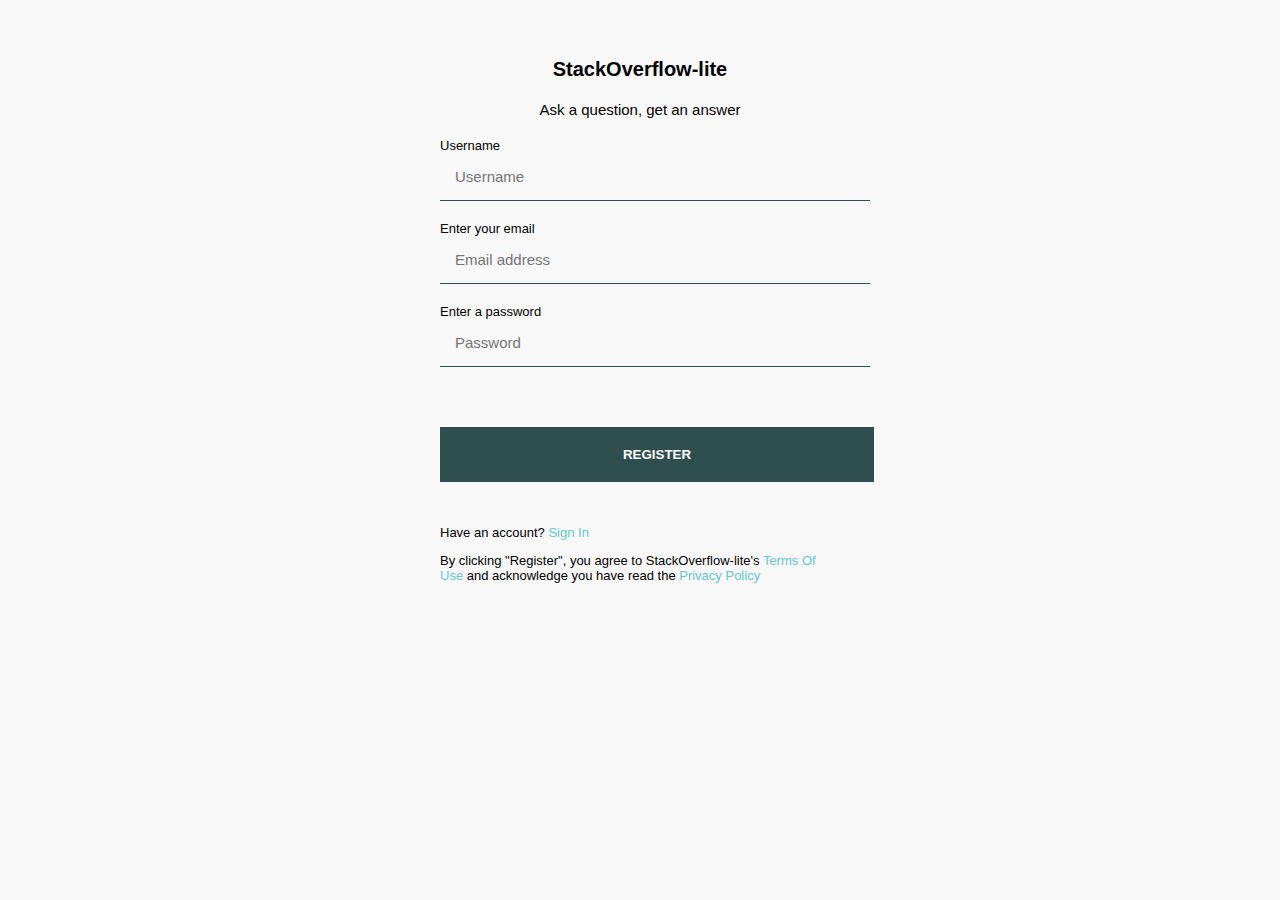
<file: index.html>
<!DOCTYPE html>
<html lang="en">

<head>
    <meta charset="UTF-8">
    <meta name="viewport" content="width=device-width, initial-scale=1.0">
    <link type="text/css" rel="stylesheet" href="./static/main.css">
    <title>StackOverflow-lite</title>
</head>

<body>
    <div class="content">
        <div class="heading">
            <h1>StackOverflow-lite</h1>
            <h2>Ask a question, get an answer</h2>
        </div>
        <div>
            <form action="./templates/home.html">
                <div id="user-name">
                    <label>Username</label>
                    <input type="text" name="first_name" placeholder="Username" required>
                </div>
                <div class="email-field">
                    <label>Enter your email</label>
                    <input type="email" name="email" placeholder="Email address" required>
                </div>
                <div class="password-field">
                    <label>Enter a password</label>
                    <input type="password" name="password" placeholder="Password" required>
                </div>
                <div class="submitBtn">
                    <button type="submit">REGISTER</button>
                </div>
            </form>
        </div>
        <div>
            <p>Have an account?
                <a href="templates/sign_in.html">Sign In</a>
            </p>
        </div>
        <footer>
            <p>By clicking "Register", you agree to StackOverflow-lite's
                <a href='#'>Terms Of Use</a> and acknowledge you have read the
                <a href='#'>Privacy Policy</a>
            </p>
        </footer>
    </div>
</body>

</html>
</file>
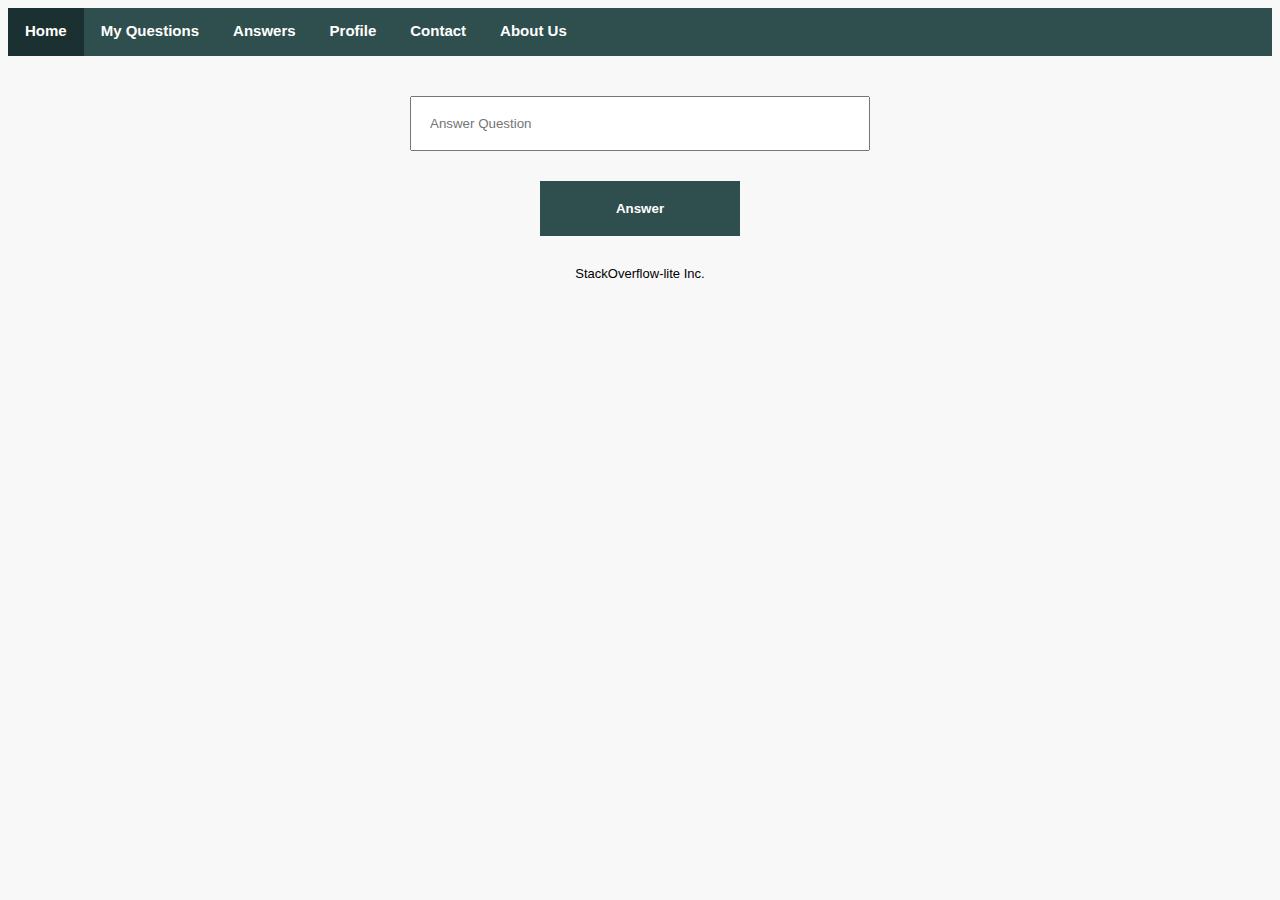
<file: templates/answer_question.html>
<!DOCTYPE html>
<html lang="en">

<head>
    <meta charset="UTF-8">
    <meta name="viewport" content="width=device-width, initial-scale=1.0">
    <link rel="stylesheet" href="../static/answer_question.css">
    <script src="home.js"></script>
    <title>StackOverflow-lite</title>
</head>

<body>
    <div class="nav-bar">
        <div class="topnav" id="myTopnav">
            <a href="home.html" class="active">Home</a>
            <a href="questions.html">My Questions</a>
            <a href="answers.html">Answers</a>
            <a href="profile.html">Profile</a>
            <a href="contact.html">Contact</a>
            <a href="about.htlm">About Us</a>
            <a href="javascript:void(0);" class="icon" onclick="myFunction(this)">
                <div class="container" onclick="">
                    <div class="bar1"></div>
                    <div class="bar2"></div>
                    <div class="bar3"></div>
                </div>
            </a>
        </div>
    </div>
    <div class="content">
        <div class="flex-container">
            <input type="text" name="add-answer" placeholder="Answer Question">
            <button href="questions.html">Answer</button>
        </div>
    </div>
    <footer>
        StackOverflow-lite Inc.
    </footer>
</body>

</html>
</file>
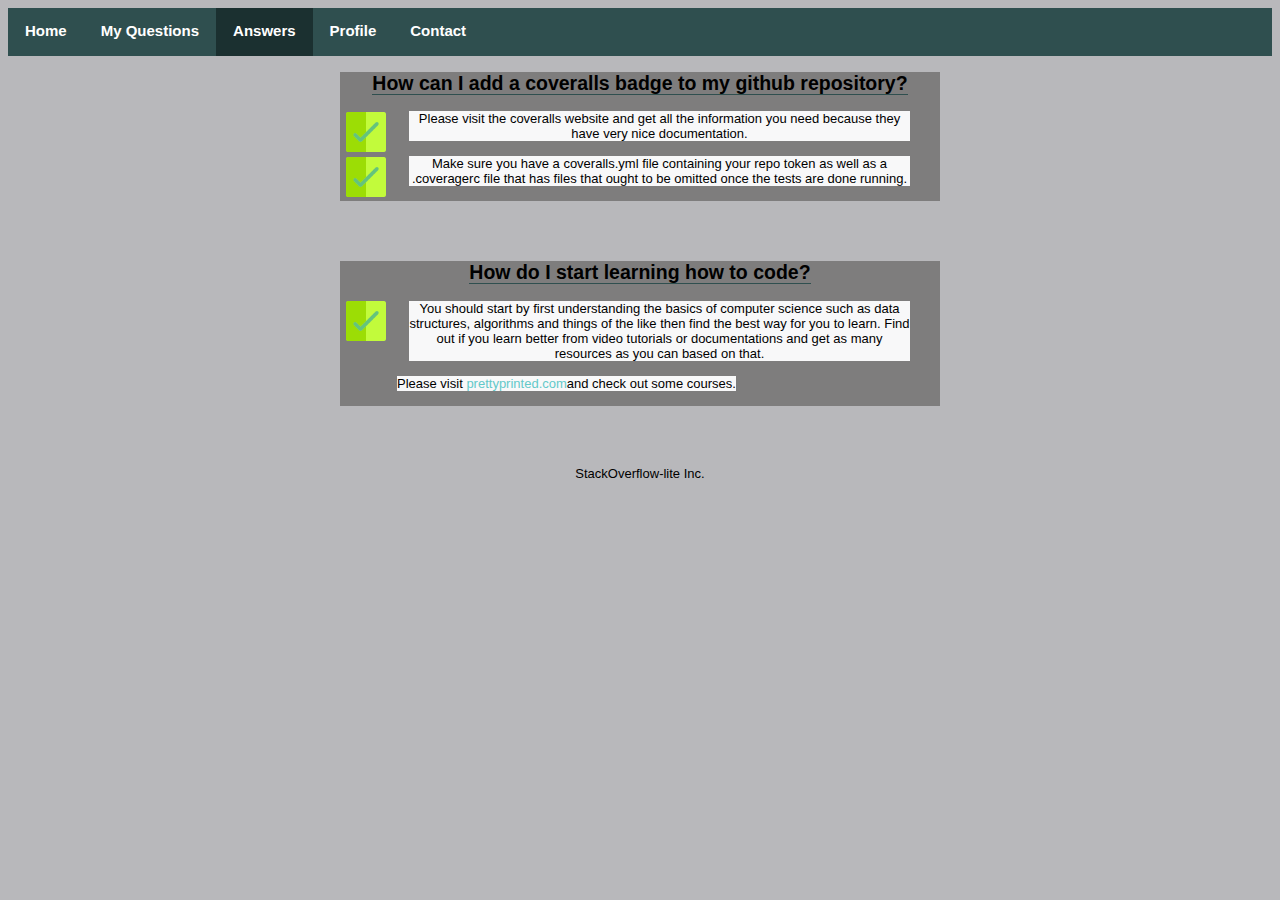
<file: templates/answers.html>
<!DOCTYPE html>
<html lang="en">

<head>
    <meta charset="UTF-8">
    <meta name="viewport" content="width=device-width, initial-scale=1.0">
    <link rel="stylesheet" href="../static/questions.css">
    <script src="../JS/home.js"></script>
    <title>StackOverflow-lite</title>
</head>

<body>
    <div class="nav-bar">
        <div class="topnav" id="myTopnav">
            <a href="home.html">Home</a>
            <a href="questions.html">My Questions</a>
            <a href="answers.html" class="active">Answers</a>
            <a href="profile.html">Profile</a>
            <a href="contact.html">Contact</a>
            <a href="javascript:void(0);" class="icon" onclick="myFunction(this)">
                <div class="container" onclick="">
                    <div class="bar1"></div>
                    <div class="bar2"></div>
                    <div class="bar3"></div>
                </div>
            </a>
        </div>
    </div>
    <div class="content">
        <div class="question">
            <div>
                <div class="label">
                    <h2>
                        <label>
                            How can I add a coveralls badge to my github repository?
                        </label>
                    </h2>
                </div>
                <div class="wrap">
                    <div id="button">
                        <button>
                            <img src="../Icons/like.png" alt="Accept Answer">
                        </button>
                    </div>
                    <div class="paragraph">
                        Please visit the coveralls website and get all the information you need because they have very nice documentation.
                    </div>
                </div>
                <div class="wrap">
                    <div id="button">
                        <button>
                            <img src="../Icons/like.png" alt="Accept Answer">
                        </button>
                    </div>
                    <div class="paragraph">
                        Make sure you have a coveralls.yml file containing your repo token as well as a .coveragerc file that has files that ought
                        to be omitted once the tests are done running.
                    </div>
                </div>
            </div>
        </div>
        <div class="question">
            <div>
                <div class="label">
                    <h2>
                        <label>
                            How do I start learning how to code?
                        </label>
                    </h2>
                </div>
                <div class="wrap">
                    <div id="button">
                        <button>
                            <img src="../Icons/like.png" alt="Accept Answer">
                        </button>
                    </div>
                    <div class="paragraph">
                        You should start by first understanding the basics of computer science such as data structures, algorithms and things of
                        the like then find the best way for you to learn. Find out if you learn better from video tutorials
                        or documentations and get as many resources as you can based on that.
                    </div>
                </div>
                <div class="wrap">
                    <div class="paragraph">
                        Please visit
                        <a href="https://prettyprinted.com">prettyprinted.com</a>and check out some courses.
                    </div>
                </div>
            </div>
        </div>
    </div>
    <footer>
        StackOverflow-lite Inc.
    </footer>
</body>

</html>
</file>
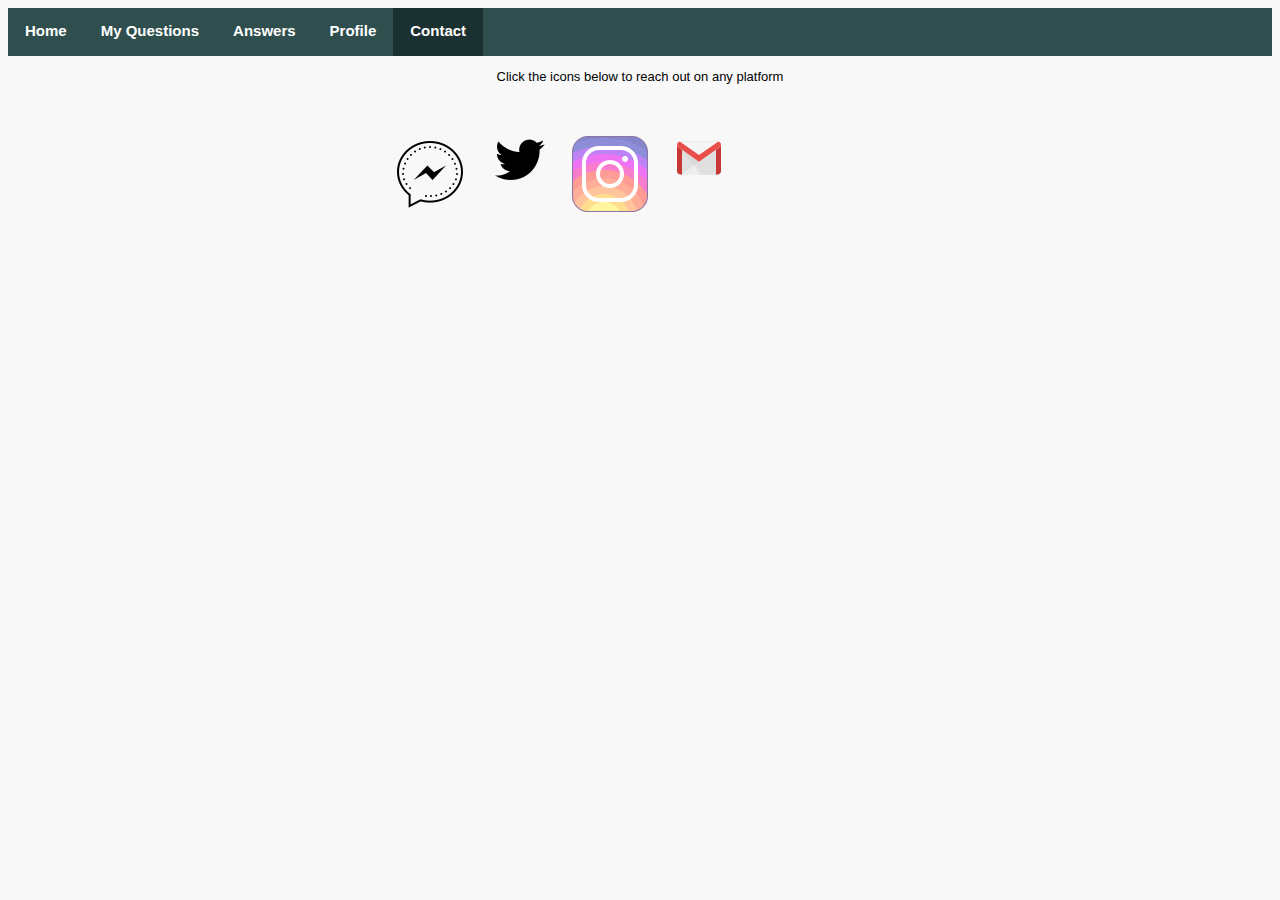
<file: templates/contact.html>
<!DOCTYPE html>
<html lang="en">

<head>
    <meta charset="UTF-8">
    <meta name="viewport" content="width=device-width, initial-scale=1.0">
    <link rel="stylesheet" href="../static/contact.css">
    <script src="home.js"></script>
    <title>StackOverflow-lite</title>
</head>

<body>
    <div class="nav-bar">
        <div class="topnav" id="myTopnav">
            <a href="home.html">Home</a>
            <a href="questions.html">My Questions</a>
            <a href="answers.html">Answers</a>
            <a href="profile.html">Profile</a>
            <a href="contact.html" class="active">Contact</a>
            <a href="javascript:void(0);" class="icon" onclick="myFunction(this)">
                <div class="container" onclick="">
                    <div class="bar1"></div>
                    <div class="bar2"></div>
                    <div class="bar3"></div>
                </div>
            </a>
        </div>
    </div>
    <div class="content">
        <div class="contacts">
            <p>Click the icons below to reach out on any platform</p>
        </div>
        <div class="wrap">
            <a href="#">
                <img src="../Icons/facebook-icon.png" alt="facebook icon">
            </a>
            <a href="">
                <img src="../Icons/twitter.png" alt="twitter icon">
            </a>
            <a href="">
                <img src="../Icons/instagram.png" alt="instagram icon">
            </a>
            <a href="">
                <img src="../Icons/gmail.png" alt="gmail icon">
            </a>
        </div>
    </div>
</body>

</html>
</file>
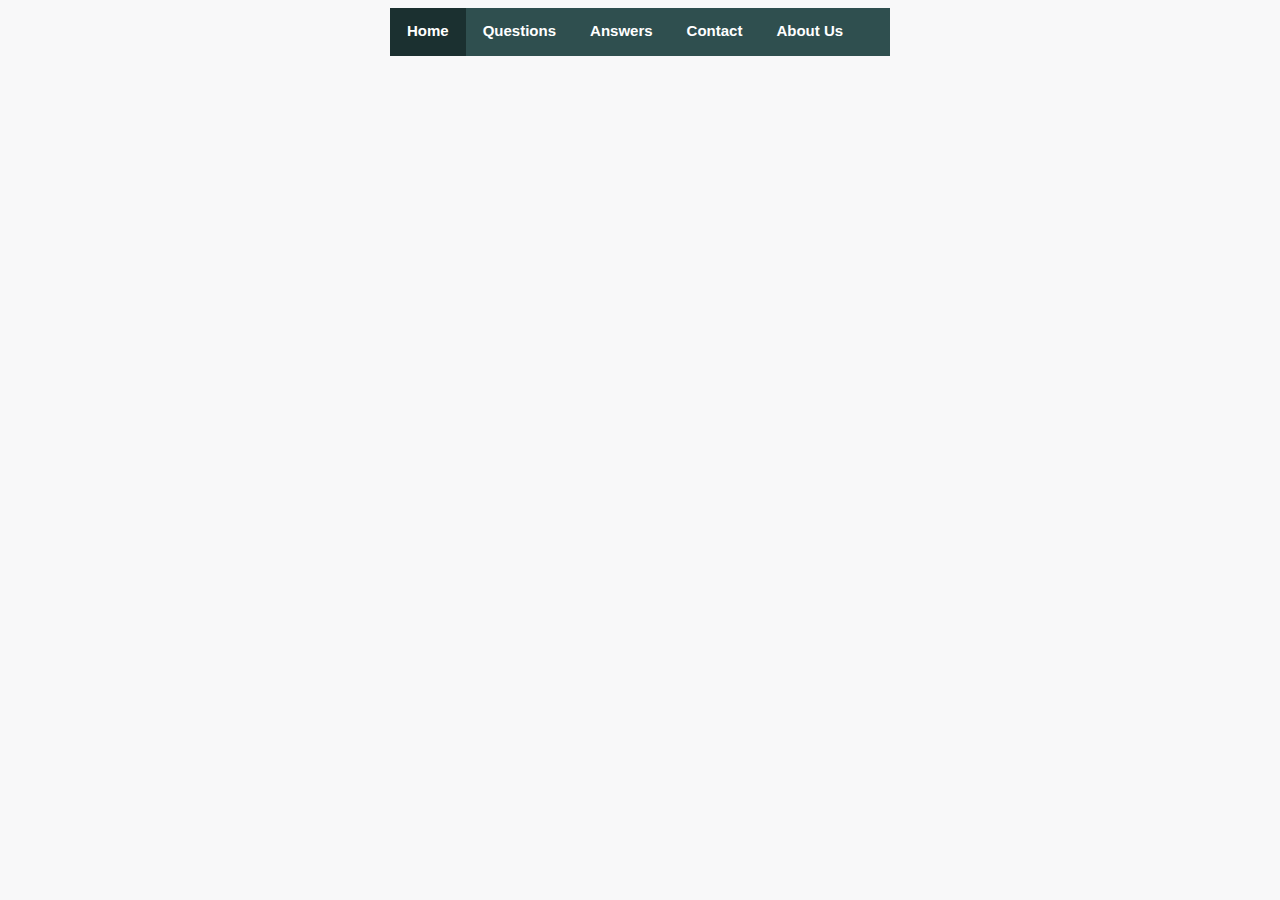
<file: templates/home.html>
<!DOCTYPE html>
<html lang="en">

<head>
    <meta charset="UTF-8">
    <meta name="viewport" content="width=device-width, initial-scale=1.0">
    <link type="text/css" rel="stylesheet" href="../static/home.css">
    <link rel="stylesheet" href="https://cdnjs.cloudflare.com/ajax/libs/font-awesome/4.7.0/css/font-awesome.min.css">
    <script src="home.js"></script>
    <title>StackOverflow-lite</title>
</head>

<body>
    <div class="content">
        <div class="nav-bar">
            <div class="topnav" id="myTopnav">
                <a href="#home" class="active">Home</a>
                <a href="#news">Questions</a>
                <a href="#contact">Answers</a>
                <a href="#about">Contact</a>
                <a href="#about">About Us</a>
                <a href="javascript:void(0);" class="icon" onclick="myFunction(this)">
                    <div class="container" onclick="">
                        <div class="bar1"></div>
                        <div class="bar2"></div>
                        <div class="bar3"></div>
                    </div>
                </a>

            </div>
        </div>

    </div>

</body>

</html>
</file>
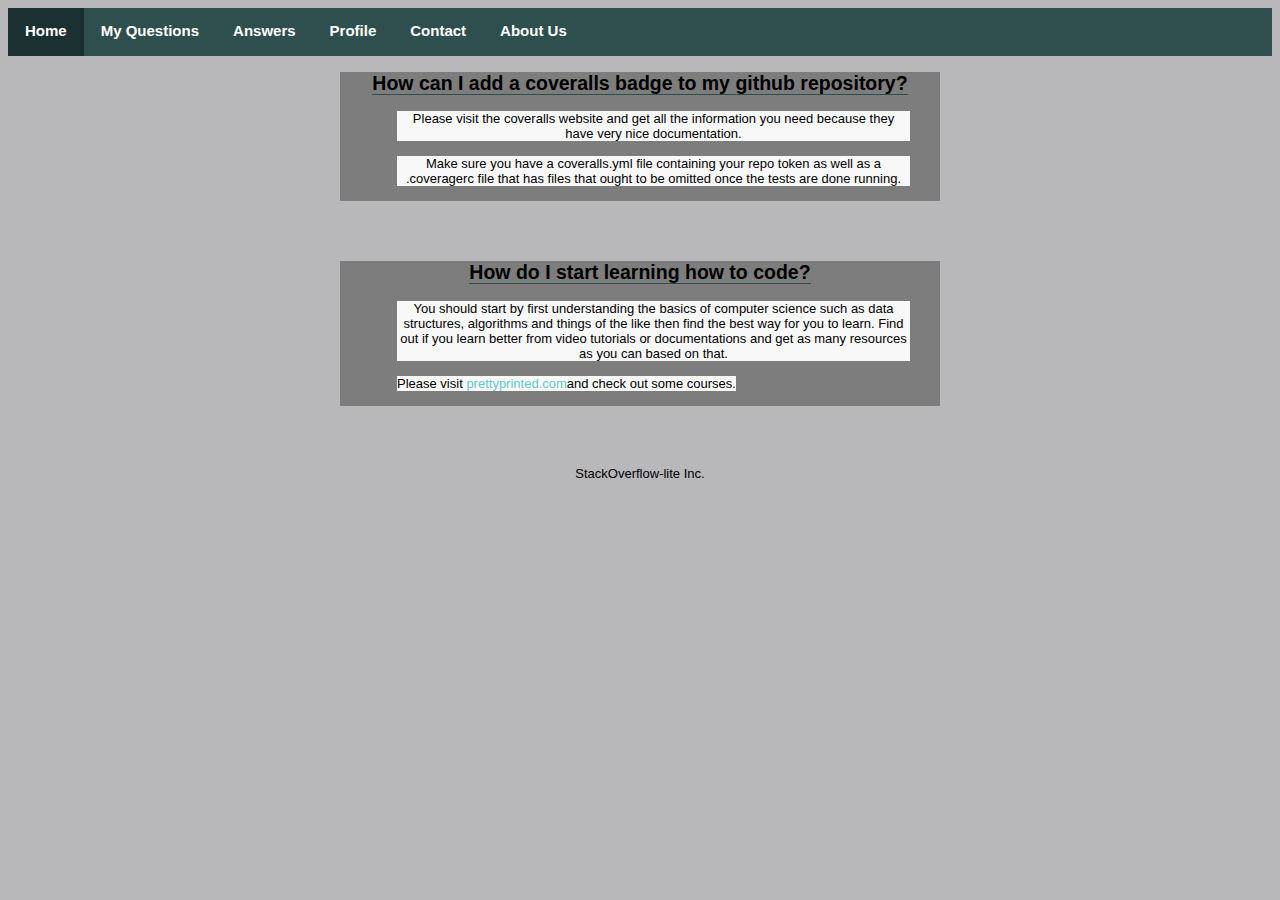
<file: templates/more_answers.html>
<!DOCTYPE html>
<html lang="en">

<head>
    <meta charset="UTF-8">
    <meta name="viewport" content="width=device-width, initial-scale=1.0">
    <link rel="stylesheet" href="../static/questions.css">
    <script src="home.js"></script>
    <title>StackOverflow-lite</title>
</head>

<body>
    <div class="nav-bar">
        <div class="topnav" id="myTopnav">
            <a href="home.html" class="active">Home</a>
            <a href="questions.html">My Questions</a>
            <a href="answers.html">Answers</a>
            <a href="profile.html">Profile</a>
            <a href="contact.html">Contact</a>
            <a href="about.htlm">About Us</a>
            <a href="javascript:void(0);" class="icon" onclick="myFunction(this)">
                <div class="container" onclick="">
                    <div class="bar1"></div>
                    <div class="bar2"></div>
                    <div class="bar3"></div>
                </div>
            </a>
        </div>
    </div>
    <div class="content">
        <div class="question">
            <div>
                <div class="label">
                    <h2>
                        <label>
                            How can I add a coveralls badge to my github repository?
                        </label>
                    </h2>
                </div>
                <div class="wrap">
                    <div class="paragraph">
                        Please visit the coveralls website and get all the information you need because they have very nice documentation.
                    </div>
                </div>
                <div class="wrap">
                    <div class="paragraph">
                        Make sure you have a coveralls.yml file containing your repo token as well as a .coveragerc file that has files that ought
                        to be omitted once the tests are done running.
                    </div>
                </div>
            </div>
        </div>
        <div class="question">
            <div>
                <div class="label">
                    <h2>
                        <label>
                            How do I start learning how to code?
                        </label>
                    </h2>
                </div>
                <div class="wrap">
                    <div class="paragraph">
                        You should start by first understanding the basics of computer science such as data structures, algorithms and things of
                        the like then find the best way for you to learn. Find out if you learn better from video tutorials
                        or documentations and get as many resources as you can based on that.
                    </div>
                </div>
                <div class="wrap">
                    <div class="paragraph">
                        Please visit
                        <a href="https://prettyprinted.com">prettyprinted.com</a>and check out some courses.
                    </div>
                </div>
            </div>
        </div>
    </div>
    <footer>
        StackOverflow-lite Inc.
    </footer>
</body>

</html>
</file>
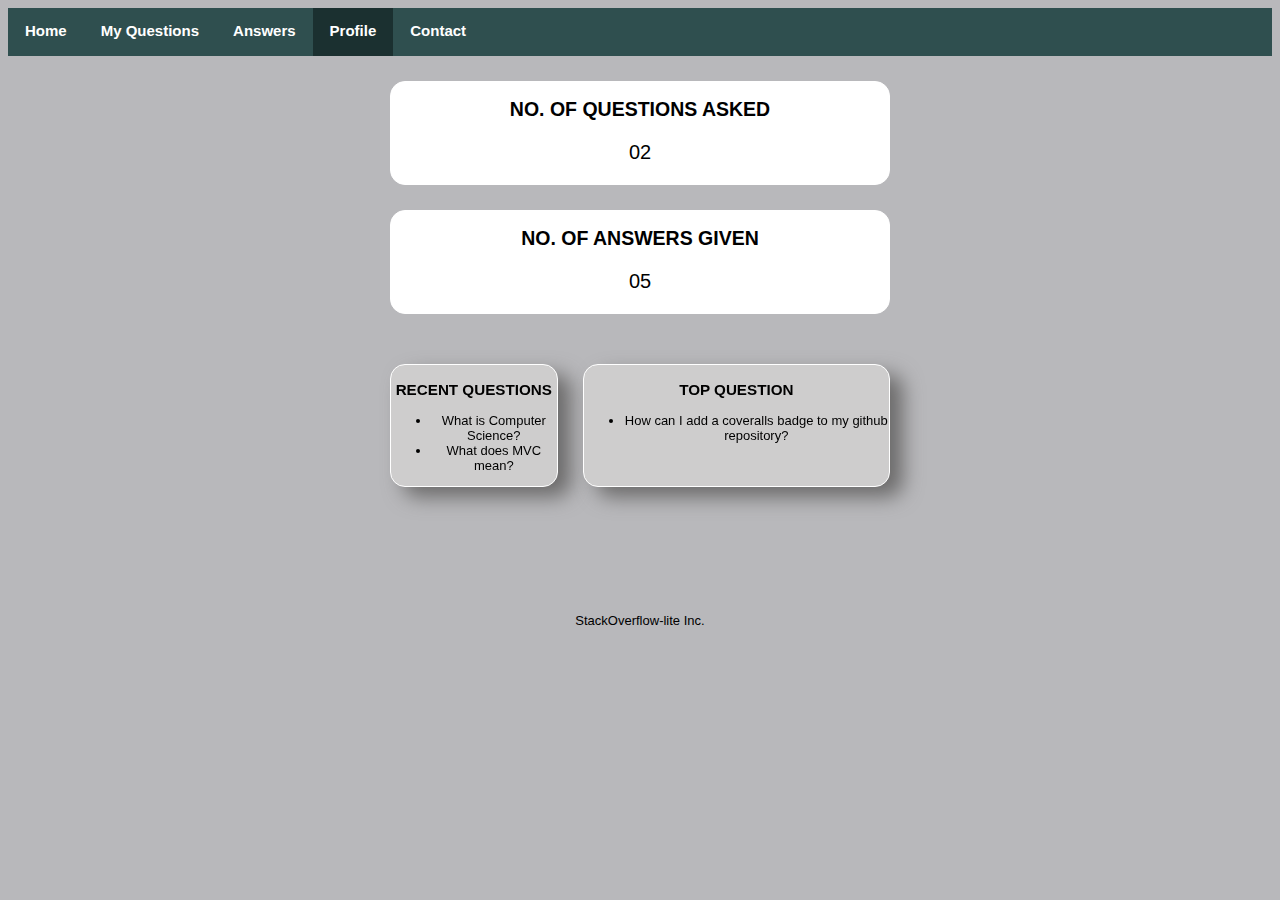
<file: templates/profile.html>
<!DOCTYPE html>
<html lang="en">

<head>
    <meta charset="UTF-8">
    <meta name="viewport" content="width=device-width, initial-scale=1.0">
    <link rel="stylesheet" href="../static/profile.css">
    <script src="home.js"></script>
    <title>StackOverflow-lite</title>
</head>

<body>
    <div class="nav-bar">
        <div class="topnav" id="myTopnav">
            <a href="home.html">Home</a>
            <a href="questions.html">My Questions</a>
            <a href="answers.html">Answers</a>
            <a href="profile.html" class="active">Profile</a>
            <a href="contact.html">Contact</a>
            <a href="javascript:void(0);" class="icon" onclick="myFunction(this)">
                <div class="container" onclick="">
                    <div class="bar1"></div>
                    <div class="bar2"></div>
                    <div class="bar3"></div>
                </div>
            </a>
        </div>
    </div>
    <div class="content">
        <div class="questions-asked">
            <h2>
                NO. OF QUESTIONS ASKED
            </h2>
            <p>
                02
            </p>
        </div>
        <div class="ans-given">
            <h2>
                NO. OF ANSWERS GIVEN
            </h2>
            <p>
                05
            </p>
        </div>
        <div class="wrap">
            <div class="recent">
                <h3>
                    RECENT QUESTIONS
                </h3>
                <ul>
                    <li>What is Computer Science?</li>
                    <li>What does MVC mean?</li>
                </ul>
            </div>
            <div class="top">
                <h3>
                    TOP QUESTION
                </h3>
                <ul>
                    <li>How can I add a coveralls badge to my github repository?</li>
                </ul>
            </div>
        </div>
    </div>
    <footer>
        StackOverflow-lite Inc.
    </footer>
</body>

</html>
</file>
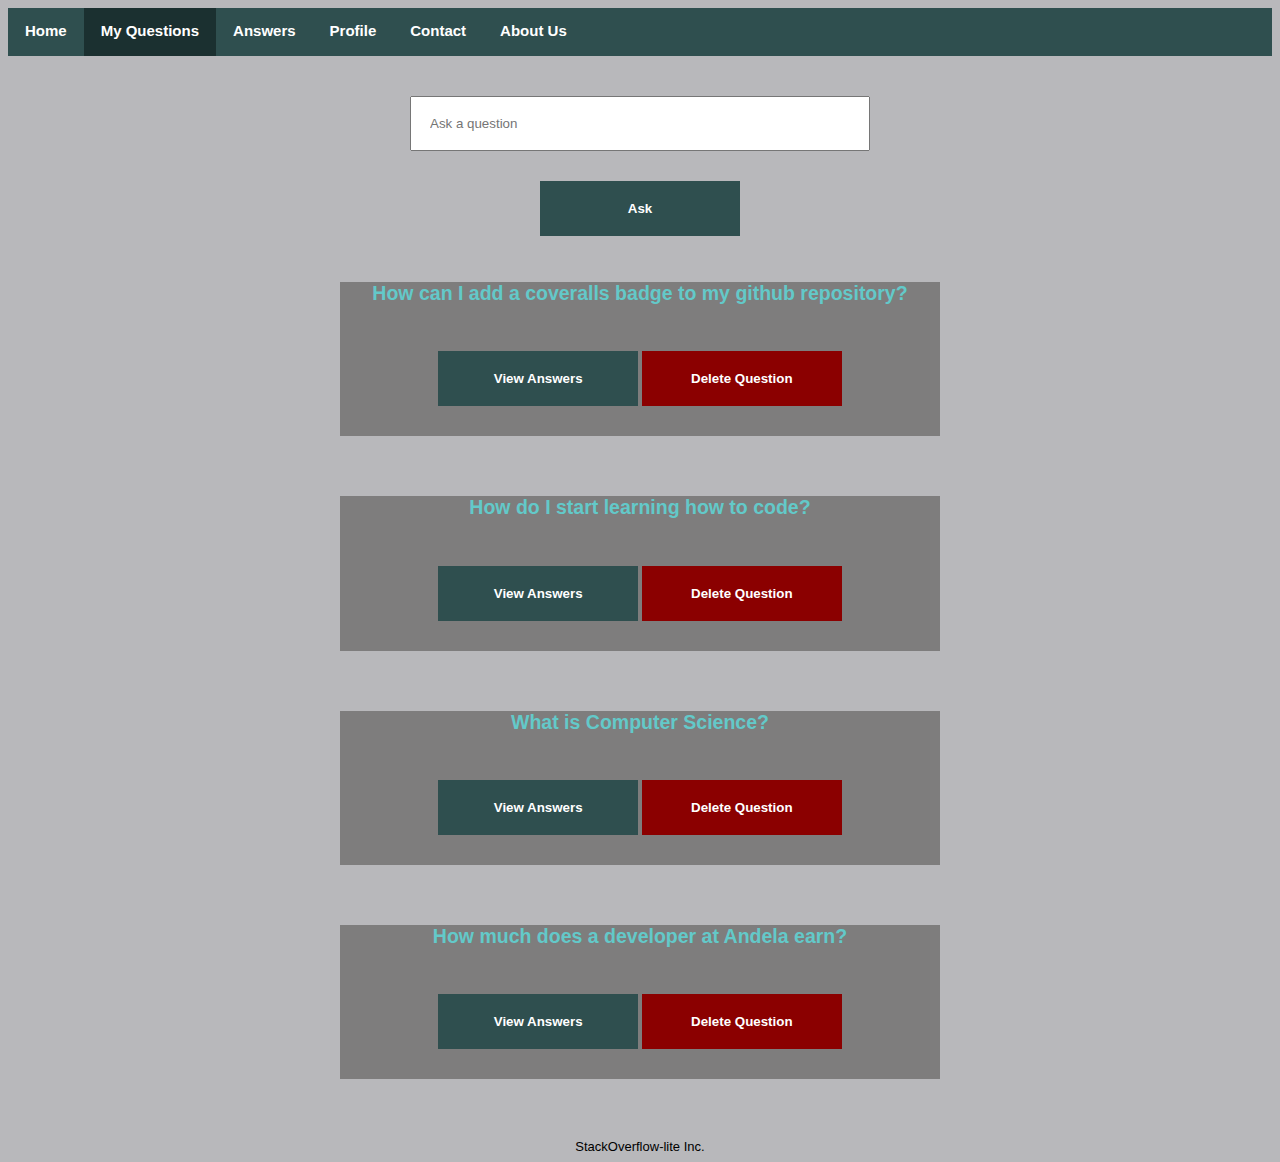
<file: templates/questions.html>
<!DOCTYPE html>
<html lang="en">

<head>
    <meta charset="UTF-8">
    <meta name="viewport" content="width=device-width, initial-scale=1.0">
    <link rel="stylesheet" href="../static/questions.css">
    <script src="home.js"></script>
    <title>StackOverflow-lite</title>
</head>

<body>
    <div class="nav-bar">
        <div class="topnav" id="myTopnav">
            <a href="home.html">Home</a>
            <a href="questions.html" class="active">My Questions</a>
            <a href="answers.html">Answers</a>
            <a href="profile.html">Profile</a>
            <a href="contact.html">Contact</a>
            <a href="about.htlm">About Us</a>
            <a href="javascript:void(0);" class="icon" onclick="myFunction(this)">
                <div class="container" onclick="">
                    <div class="bar1"></div>
                    <div class="bar2"></div>
                    <div class="bar3"></div>
                </div>
            </a>
        </div>
    </div>
    <div class="content">
        <div class="flex-container">
            <input type="text" name="add-question" placeholder="Ask a question">
            <button href="questions.html">Ask</button>
        </div>
        <div class="question">
            <h2>
                <a href="answers.html">How can I add a coveralls badge to my github repository?</a>
            </h2>
            <a href="answers.html">
                <button>View Answers</button>
            </a>
            <button id="delete-btn" href="#">Delete Question</button>
        </div>
        <div class="question">
            <h2>
                <a href="answers.html">How do I start learning how to code?</a>
            </h2>
            <a href="answers.html">
                <button>View Answers</button>
            </a>
            <button id="delete-btn" href="#">Delete Question</button>
        </div>
        <div class="question">
            <h2>
                <a href="answers.html">What is Computer Science?</a>
            </h2>
            <a href="answers.html">
                <button>View Answers</button>
            </a>
            <button id="delete-btn" href="#">Delete Question</button>
        </div>
        <div class="question">
            <h2>
                <a href="answers.html">How much does a developer at Andela earn?</a>
            </h2>
            <a href="answers.html">
                <button>View Answers</button>
            </a>
            <button id="delete-btn" href="#">Delete Question</button>
        </div>
    </div>
    <footer>
        StackOverflow-lite Inc.
    </footer>
</body>

</html>
</file>
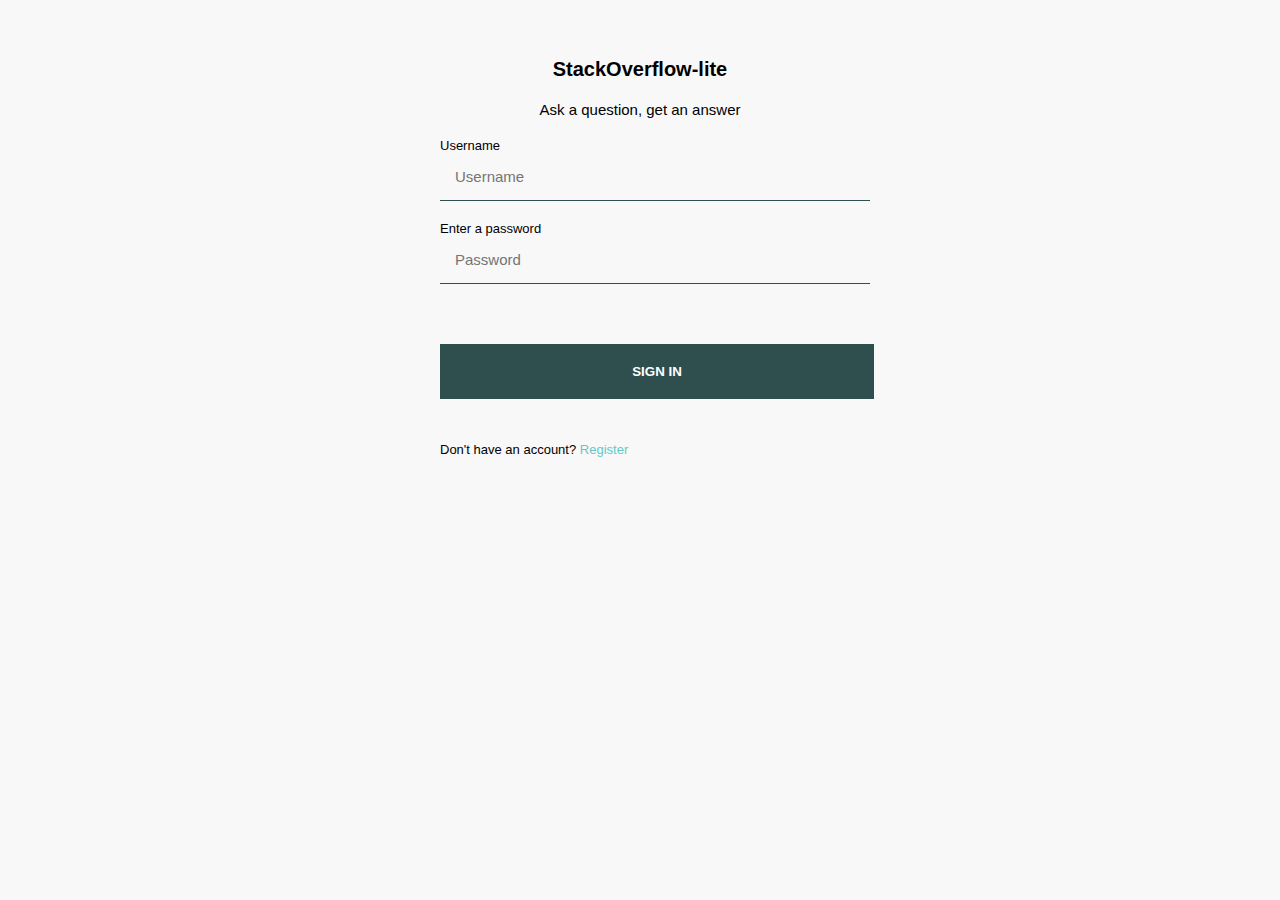
<file: templates/sign_in.html>
<!DOCTYPE html>
<html lang="en">

<head>
    <meta charset="UTF-8">
    <meta name="viewport" content="width=device-width, initial-scale=1.0">
    <link type="text/css" rel="stylesheet" href="../static/main.css">
    <title>StackOverflow-lite</title>
</head>

<body>
    <div class="content">
        <div class="heading">
            <h1>StackOverflow-lite</h1>
            <h2>Ask a question, get an answer</h2>
        </div>
        <div>
            <form action="home.html">
                <div id="user-name">
                    <label>Username</label>
                    <input type="text" name="first_name" placeholder="Username" required>
                </div>
                <div class="password-field">
                    <label>Enter a password</label>
                    <input type="password" name="password" placeholder="Password" required>
                </div>
                <div class="submitBtn">
                    <button type="submit">SIGN IN</button>
                </div>
            </form>
        </div>
        <div>
            <p>Don't have an account?
                <a href="../index.html">Register</a>
            </p>
        </div>
    </div>
</body>

</html>
</file>
<file: static/main.css>
body {
    background-color: #f8f8f9;
    font-family: ff-clan-web-pro, "Helvetica Neue", Helvetica, Arial, sans-serif;
    font-size: 10px;
}

label {
    font-size: 13px;
    font-weight: 200;
    margin-bottom: 20px;
}

input {
    margin: 0 auto;
    display: block;
    padding: 15px;
    width: 100%;
    margin-bottom: 20px;
    font-size: 15px;
    border: none;
    outline: none;
    border-bottom: 1px solid darkslategray;
    background-color: #f8f8f9;
}

.content {
    max-width: 400px;
    margin: 0 auto;
    padding-top: 50px;
}

h1 {
    margin: 0 auto;
    font-weight: 600;
    padding-bottom: 20px;
}

h2 {
    margin: 0 auto;
    font-weight: 300;
    padding-bottom: 20px;
}

.heading {
    margin: 0 auto;
    text-align: center;
}

button {
    width: 434px;
    background-color: darkslategray;
    color: #ffffff;
    text-align: center;
    height: 55px;
    border-color: darkslategray;
    outline: 0;
    border: 0;
    font-weight: 600;
    margin-bottom: 30px;
    margin-top: 40px;
}

button:hover {
    cursor: pointer;
    background-color: rgb(27, 48, 48);
    transition: 0.7s;
}

a {
    text-decoration: none;
    color: rgb(99, 201, 201);
}

p {
    font-size: 13px;
}

@media only screen and (max-width: 490px) {
    p {
        font-size: 12px;
    }

    input {
        margin: 0 auto;
        display: block;
        padding: 15px;
        width: 404px;
        margin-bottom: 20px;
        font-size: 15px;
        border: none;
        outline: none;
        border-bottom: 1px solid darkslategray;
        background-color: #f8f8f9;
    }

    .content {
        max-width: 430px;
        margin: 0 auto;
    }
}

@media only screen and (max-width: 450px) {
    p {
        font-size: 11px;
    }

    input {
        margin: 0 auto;
        display: block;
        padding: 15px;
        width: 300px;
        margin-bottom: 20px;
        font-size: 15px;
        border: none;
        outline: none;
        border-bottom: 1px solid darkslategray;
        background-color: #f8f8f9;
    }

    button {
        width: 330px;
    }

    .content {
        max-width: 330px;
        margin: 0 auto;
    }
}

@media only screen and (max-width: 400px) {
    p {
        font-size: 10px;
    }

    input {
        margin: 0 auto;
        display: block;
        padding: 15px;
        width: 300px;
        margin-bottom: 20px;
        font-size: 15px;
        border: none;
        outline: none;
        border-bottom: 1px solid darkslategray;
        background-color: #f8f8f9;
    }

    button {
        width: 330px;
    }

    .content {
        max-width: 330px;
        margin: 0 auto;
    }
}
</file>
<file: static/answer_question.css>
body {
    background-color: #f8f8f9;
    font-family: ff-clan-web-pro, "Helvetica Neue", Helvetica, Arial, sans-serif;
    font-size: 13px;
    text-align: center;
}

.nav-bar {
    background-color: darkslategray;
    overflow: hidden;
    margin-top: 0;
}

.nav-bar a {
    display: block;
    padding: 40px;
    float: left;
    text-align: center;
    padding: 14px 17px;
    font-weight: bold;
    font-size: 15px;
    height: 20px;
}

.nav-bar a:hover {
    background-color: rgb(27, 48, 48);
}

.active {
    background-color: rgb(27, 48, 48);
    height: 20px;
}

.nav-bar .icon {
    display: none;
}

a {
    text-decoration: none;
    color: #ffffff;
}

button {
    width: 200px;
    background-color: darkslategray;
    color: #ffffff;
    text-align: center;
    height: 55px;
    border-color: darkslategray;
    outline: 0;
    border: 0;
    font-weight: 600;
    margin-bottom: 30px;
    margin-top: 30px;
}

button:hover {
    cursor: pointer;
    background-color: rgb(27, 48, 48);
    transition: 0.7s;
}

.content {
    width: 600px;
    margin-top: 40px;
    margin: 0 auto;
}

.flex-container {
    margin-top: 40px;
    width: 100%;
}

.flex-container>input {
    padding: 18px;
    width: 70%;
}

@media screen and (max-width: 622px) {
    .topnav a:not(:first-child) {
        display: none;
    }
    .topnav a.icon {
        float: right;
        display: block;
    }
    .topnav.responsive {
        position: relative;
    }
    .topnav.responsive a.icon {
        position: absolute;
        right: 0;
        top: 0;
    }
    .topnav.responsive a {
        float: none;
        display: block;
        text-align: left;
    }
    .bar1,
    .bar2,
    .bar3 {
        width: 35px;
        height: 5px;
        background-color: #fff;
        margin: 4px 0;
        transition: 0.4s;
    }
    .change .bar1 {
        -webkit-transform: rotate(-45deg) translate(-9px, 6px);
        transform: rotate(-45deg) translate(-9px, 6px);
    }
    .change .bar2 {
        opacity: 0;
    }
    .change .bar3 {
        -webkit-transform: rotate(45deg) translate(-8px, -8px);
        transform: rotate(45deg) translate(-8px, -8px);
    }
    .content {
        width: 400px;
    }
    .flex-container {
        width: 100%;
    }
    .flex-container>input {
        padding: 18px;
        width: 70%;
    }
}
</file>
<file: static/questions.css>
body {
    background-color: #b8b8bb;
    font-family: ff-clan-web-pro, "Helvetica Neue", Helvetica, Arial, sans-serif;
    font-size: 13px;
    text-align: center;
}

.nav-bar {
    background-color: darkslategray;
    overflow: hidden;
    margin-top: 0;
}

.nav-bar a {
    display: block;
    padding: 40px;
    float: left;
    text-align: center;
    padding: 14px 17px;
    font-weight: bold;
    font-size: 15px;
    height: 20px;
}

.nav-bar a:hover {
    background-color: rgb(27, 48, 48);
}

.active {
    background-color: rgb(27, 48, 48);
    height: 20px;
}

.nav-bar .icon {
    display: none;
}

a {
    text-decoration: none;
    color: #ffffff;
}

button {
    width: 200px;
    background-color: darkslategray;
    color: #ffffff;
    text-align: center;
    height: 55px;
    border-color: darkslategray;
    outline: 0;
    border: 0;
    font-weight: 600;
    margin-bottom: 30px;
    margin-top: 30px;
}

button:hover {
    cursor: pointer;
    background-color: rgb(27, 48, 48);
    transition: 0.7s;
}

.content {
    width: 600px;
    margin-top: 40px;
    margin: 0 auto;
}

.flex-container {
    margin-top: 40px;
    width: 100%;
}

.flex-container>input {
    padding: 18px;
    width: 70%;
}

.question {
    width: 100%;
    background-color: rgb(126, 125, 125);
    height: 30%;
    margin-bottom: 60px;
}

a {
    text-decoration: none;
    color: #ffffff;
}

#accept {
    width: 0px;
    height: 0px;
    background-color: rgb(126, 125, 125);
}

img {
    width: 40px;
    height: 40px;
}

h2 a {
    color: rgb(99, 201, 201);
}

#delete-btn {
    background-color: darkred;
}

label {
    border-bottom: 1px solid darkslategray;
}

.wrap {
    display: flex;
    margin-right: 5%;
}

.paragraph {
    background-color: #f8f8f9;
    color: rgb(0, 0, 0);
    height: 10%;
    margin-left: 10%;
    margin-bottom: 15px;
    /* margin-top: 40px; */
}
#button > button{
    margin-top: -1%;
    margin-right: 5%;
    background-color: rgb(126, 125, 125);
    width: 1px;
    height: 1px;
}
.wrap>.paragraph a{
    color: rgb(99, 201, 201);
}

@media screen and (max-width: 600px) {
    .content {
        width: 450px;
        margin: 0 auto;
    }
    .question {
        width: 450px;
    }
}

@media screen and (max-width: 622px) {
    .topnav a:not(:first-child) {
        display: none;
    }
    .topnav a.icon {
        float: right;
        display: block;
    }
    .topnav.responsive {
        position: relative;
    }
    .topnav.responsive a.icon {
        position: absolute;
        right: 0;
        top: 0;
    }
    .topnav.responsive a {
        float: none;
        display: block;
        text-align: left;
    }
    .container {
        display: inline-block;
        cursor: pointer;
    }
    .bar1,
    .bar2,
    .bar3 {
        width: 35px;
        height: 5px;
        background-color: #fff;
        margin: 4px 0;
        transition: 0.4s;
    }
    .change .bar1 {
        -webkit-transform: rotate(-45deg) translate(-9px, 6px);
        transform: rotate(-45deg) translate(-9px, 6px);
    }
    .change .bar2 {
        opacity: 0;
    }
    .change .bar3 {
        -webkit-transform: rotate(45deg) translate(-8px, -8px);
        transform: rotate(45deg) translate(-8px, -8px);
    }
    .content {
        width: 400px;
    }
    .flex-container {
        width: 100%;
    }
    .flex-container>input {
        padding: 18px;
        width: 70%;
    }
    .question {
        width: 400px;
        background-color: rgb(126, 125, 125);
    }
    .wrap>div {
        margin-right: 10%;
    }
    .paragraph {
        background-color: #f8f8f9;
        color: rgb(0, 0, 0);
        height: 10%;
        margin-left: 5%;
        margin-bottom: 15px;
        /* margin-top: 40px; */
    }
    #button > button{
        margin-top: -1%;
        margin-right: 5%;
        background-color: rgb(126, 125, 125);
        width: 1px;
        height: 1px;
    }
    .wrap>.paragraph a{
        color: rgb(99, 201, 201);
    }
}

@media screen and (max-width: 450px) {
    .topnav.responsive {
        position: relative;
    }
    .topnav.responsive a.icon {
        position: absolute;
        right: 0;
        top: 0;
    }
    .topnav.responsive a {
        float: none;
        display: block;
        text-align: left;
    }
    .bar1,
    .bar2,
    .bar3 {
        width: 35px;
        height: 5px;
        background-color: #fff;
        margin: 4px 0;
        transition: 0.4s;
    }
    .change .bar1 {
        -webkit-transform: rotate(-45deg) translate(-9px, 6px);
        transform: rotate(-45deg) translate(-9px, 6px);
    }
    .change .bar2 {
        opacity: 0;
    }
    .change .bar3 {
        -webkit-transform: rotate(45deg) translate(-8px, -8px);
        transform: rotate(45deg) translate(-8px, -8px);
    }
    .content {
        width: 350px;
    }
    button {
        width: 200px;
    }
    .flex-container {
        width: 100%;
    }
    .flex-container>input {
        padding: 18px;
        width: 70%;
    }
    .question {
        width: 350px;
        background-color: rgb(126, 125, 125);
    }
}
</file>
<file: static/contact.css>
body {
    background-color: #f8f8f9;
    font-family: ff-clan-web-pro, "Helvetica Neue", Helvetica, Arial, sans-serif;
    font-size: 13px;
    text-align: center;
}

.nav-bar {
    background-color: darkslategray;
    overflow: hidden;
    margin-top: 0;
}

.nav-bar a {
    display: block;
    padding: 40px;
    float: left;
    text-align: center;
    padding: 14px 17px;
    font-weight: bold;
    font-size: 15px;
    height: 20px;
}

.nav-stack {
    display: block;
    /* padding: 40px; */
    float: right;
    text-align: center;
    padding: 14px 17px;
    font-weight: bold;
    font-size: 15px;
    height: 20px;
}

.nav-bar a:hover {
    background-color: rgb(27, 48, 48);
}

.active {
    background-color: rgb(27, 48, 48);
    height: 20px;
}

.nav-bar .icon {
    display: none;
}

a {
    text-decoration: none;
    color: #ffffff;
}

h2 a {
    color: black;
}

.content {
    width: 500px;
    margin: 0 auto;
}

.wrap {
    display: flex;
    margin-top: 10%;
}

.wrap>a {
    margin-right: 5%;
}

footer {
    margin-top: 10%;
}

@media screen and (max-width: 600px) {
    .content {
        width: 450px;
        margin: 0 auto;
    }
}

@media screen and (max-width: 622px) {
    .topnav a:not(:first-child) {
        display: none;
    }
    .topnav a.icon {
        float: right;
        display: block;
    }
    .topnav.responsive {
        position: relative;
    }
    .topnav.responsive a.icon {
        position: absolute;
        right: 0;
        top: 0;
    }
    .topnav.responsive a {
        float: none;
        display: block;
        text-align: left;
    }
    .bar1,
    .bar2,
    .bar3 {
        width: 35px;
        height: 5px;
        background-color: #fff;
        margin: 4px 0;
        transition: 0.4s;
    }
    .change .bar1 {
        -webkit-transform: rotate(-45deg) translate(-9px, 6px);
        transform: rotate(-45deg) translate(-9px, 6px);
    }
    .change .bar2 {
        opacity: 0;
    }
    .change .bar3 {
        -webkit-transform: rotate(45deg) translate(-8px, -8px);
        transform: rotate(45deg) translate(-8px, -8px);
    }
    .content {
        width: 400px;
    }
}

@media screen and (max-width: 450px) {
    .topnav.responsive {
        position: relative;
    }
    .topnav.responsive a.icon {
        position: absolute;
        right: 0;
        top: 0;
    }
    .topnav.responsive a {
        float: none;
        display: block;
        text-align: left;
    }
    .bar1,
    .bar2,
    .bar3 {
        width: 35px;
        height: 5px;
        background-color: #fff;
        margin: 4px 0;
        transition: 0.4s;
    }
    .change .bar1 {
        -webkit-transform: rotate(-45deg) translate(-9px, 6px);
        transform: rotate(-45deg) translate(-9px, 6px);
    }
    .change .bar2 {
        opacity: 0;
    }
    .change .bar3 {
        -webkit-transform: rotate(45deg) translate(-8px, -8px);
        transform: rotate(45deg) translate(-8px, -8px);
    }
    .content {
        width: 350px;
    }
}
</file>
<file: static/home.css>
body {
    background-color: #f8f8f9;
    font-family: ff-clan-web-pro, "Helvetica Neue", Helvetica, Arial, sans-serif;
    font-size: 13px;
    text-align: center;
}

.nav-bar {
    background-color: darkslategray;
    overflow: hidden;
    margin-top: 0;
}

.nav-bar a {
    display: block;
    padding: 40px;
    float: left;
    text-align: center;
    padding: 14px 17px;
    font-weight: bold;
    font-size: 15px;
    height: 20px;
}

.nav-stack {
    display: block;
    /* padding: 40px; */
    float: right;
    text-align: center;
    padding: 14px 17px;
    font-weight: bold;
    font-size: 15px;
    height: 20px;
}

.nav-bar a:hover {
    background-color: rgb(27, 48, 48);
}

.active {
    background-color: rgb(27, 48, 48);
    height: 20px;
}

.nav-bar .icon {
    display: none;
}

a {
    text-decoration: none;
    color: #ffffff;
}

h3 a {
    color: black;
}

button {
    width: 200px;
    background-color: darkslategray;
    color: #ffffff;
    text-align: center;
    height: 55px;
    border-color: darkslategray;
    outline: 0;
    border: 0;
    font-weight: 600;
    margin-bottom: 30px;
    margin-top: 30px;
}

button:hover {
    cursor: pointer;
    background-color: rgb(27, 48, 48);
    transition: 0.7s;
}

label a {
    text-decoration: none;
    color: rgb(99, 201, 201);
}

p a {
    text-decoration: none;
    color: rgb(255, 255, 255);
    /* margin-bottom: 30px; */
}

.question {
    width: 500px;
    background-color: rgb(151, 151, 151);
    height: 30%;
    margin-bottom: 60px;
}

.content {
    width: 500px;
    margin: 0 auto;
}

@media screen and (max-width: 600px) {
    .question {
        width: 450px;
    }
    .content {
        width: 450px;
        margin: 0 auto;
    }
}

<<<<<<< HEAD
@media screen and (max-width: 622px) {
=======
@media screen and (max-width: 501px) {
>>>>>>> ec0bc7cad7f0ce9f544055ee1556f0257160acde
    .topnav a:not(:first-child) {
        display: none;
    }
    .topnav a.icon {
        float: right;
        display: block;
    }
    .topnav.responsive {
        position: relative;
    }
    .topnav.responsive a.icon {
        position: absolute;
        right: 0;
        top: 0;
    }
    .topnav.responsive a {
        float: none;
        display: block;
        text-align: left;
    }
    .bar1,
    .bar2,
    .bar3 {
        width: 35px;
        height: 5px;
        background-color: #fff;
        margin: 4px 0;
        transition: 0.4s;
    }
    .change .bar1 {
        -webkit-transform: rotate(-45deg) translate(-9px, 6px);
        transform: rotate(-45deg) translate(-9px, 6px);
    }
    .change .bar2 {
        opacity: 0;
    }
    .change .bar3 {
        -webkit-transform: rotate(45deg) translate(-8px, -8px);
        transform: rotate(45deg) translate(-8px, -8px);
    }
    .content {
        width: 400px;
    }
    .question {
        width: 400px;
        background-color: rgb(151, 151, 151);
    }
    .flex-container {
        display: flex;
        margin-left: 5%;
    }
    .flex-container>a {
        margin-right: 5%;
        width: 150px;
        /* text-align: center; */
    }
    .flex-container button {
        width: 150px;
        margin-right: 10%;
    }
}

@media screen and (max-width: 450px) {
    .topnav.responsive {
        position: relative;
    }
    .topnav.responsive a.icon {
        position: absolute;
        right: 0;
        top: 0;
    }
    .topnav.responsive a {
        float: none;
        display: block;
        text-align: left;
    }
    .bar1,
    .bar2,
    .bar3 {
        width: 35px;
        height: 5px;
        background-color: #fff;
        margin: 4px 0;
        transition: 0.4s;
    }
    .change .bar1 {
        -webkit-transform: rotate(-45deg) translate(-9px, 6px);
        transform: rotate(-45deg) translate(-9px, 6px);
    }
    .change .bar2 {
        opacity: 0;
    }
    .change .bar3 {
        -webkit-transform: rotate(45deg) translate(-8px, -8px);
        transform: rotate(45deg) translate(-8px, -8px);
    }
    .content {
        width: 350px;
    }
    .question {
        width: 350px;
        background-color: rgb(151, 151, 151);
    }
    button {
        width: 200px;
    }
    .flex-container {
        display: flex;
    }
    .flex-container > a {
        margin-right: 5%;
    }
}
</file>
<file: static/profile.css>
body {
    background-color: #b8b8bb;
    font-family: ff-clan-web-pro, "Helvetica Neue", Helvetica, Arial, sans-serif;
    font-size: 13px;
    text-align: center;
}

.nav-bar {
    background-color: darkslategray;
    overflow: hidden;
    margin-top: 0;
}

.nav-bar a {
    display: block;
    padding: 40px;
    float: left;
    text-align: center;
    padding: 14px 17px;
    font-weight: bold;
    font-size: 15px;
    height: 20px;
}

.nav-stack {
    display: block;
    /* padding: 40px; */
    float: right;
    text-align: center;
    padding: 14px 17px;
    font-weight: bold;
    font-size: 15px;
    height: 20px;
}

.nav-bar a:hover {
    background-color: rgb(27, 48, 48);
}

.active {
    background-color: rgb(27, 48, 48);
    height: 20px;
}

.nav-bar .icon {
    display: none;
}

a {
    text-decoration: none;
    color: #ffffff;
}

h2 a {
    color: black;
}

.content {
    width: 500px;
    margin: 0 auto;
}

.questions-asked {
    border: 1px solid #fff;
    margin-top: 5%;
    background-color: #ffffff;
    border-radius: 15px;
}

p {
    font-size: 20px;
}

.ans-given {
    border: 1px solid #fff;
    margin-top: 5%;
    background-color: #ffffff;
    border-radius: 15px;
}

.wrap {
    display: flex;
    margin-top: 10%;
}

.wrap > .recent {
    border: 1px solid #fff;
    margin-right: 5%;
    border-radius: 15px;
    background-color: rgb(206, 205, 205);
    filter: drop-shadow(13px 10px 10px rgb(107, 106, 106));
}

.wrap > .top {
    border: 1px solid #fff;
    border-radius: 15px;
    background-color: rgb(206, 205, 205);
    filter: drop-shadow(13px 10px 10px rgb(107, 106, 106));
}

footer {
    margin-top: 10%;
}

@media screen and (max-width: 600px) {
    .content {
        width: 450px;
        margin: 0 auto;
    }
}

@media screen and (max-width: 622px) {
    .topnav a:not(:first-child) {
        display: none;
    }
    .topnav a.icon {
        float: right;
        display: block;
    }
    .topnav.responsive {
        position: relative;
    }
    .topnav.responsive a.icon {
        position: absolute;
        right: 0;
        top: 0;
    }
    .topnav.responsive a {
        float: none;
        display: block;
        text-align: left;
    }
    .bar1,
    .bar2,
    .bar3 {
        width: 35px;
        height: 5px;
        background-color: #fff;
        margin: 4px 0;
        transition: 0.4s;
    }
    .change .bar1 {
        -webkit-transform: rotate(-45deg) translate(-9px, 6px);
        transform: rotate(-45deg) translate(-9px, 6px);
    }
    .change .bar2 {
        opacity: 0;
    }
    .change .bar3 {
        -webkit-transform: rotate(45deg) translate(-8px, -8px);
        transform: rotate(45deg) translate(-8px, -8px);
    }
    .content {
        width: 400px;
    }
}

@media screen and (max-width: 450px) {
    .topnav.responsive {
        position: relative;
    }
    .topnav.responsive a.icon {
        position: absolute;
        right: 0;
        top: 0;
    }
    .topnav.responsive a {
        float: none;
        display: block;
        text-align: left;
    }
    .bar1,
    .bar2,
    .bar3 {
        width: 35px;
        height: 5px;
        background-color: #fff;
        margin: 4px 0;
        transition: 0.4s;
    }
    .change .bar1 {
        -webkit-transform: rotate(-45deg) translate(-9px, 6px);
        transform: rotate(-45deg) translate(-9px, 6px);
    }
    .change .bar2 {
        opacity: 0;
    }
    .change .bar3 {
        -webkit-transform: rotate(45deg) translate(-8px, -8px);
        transform: rotate(45deg) translate(-8px, -8px);
    }
    .content {
        width: 350px;
    }
}
</file>
